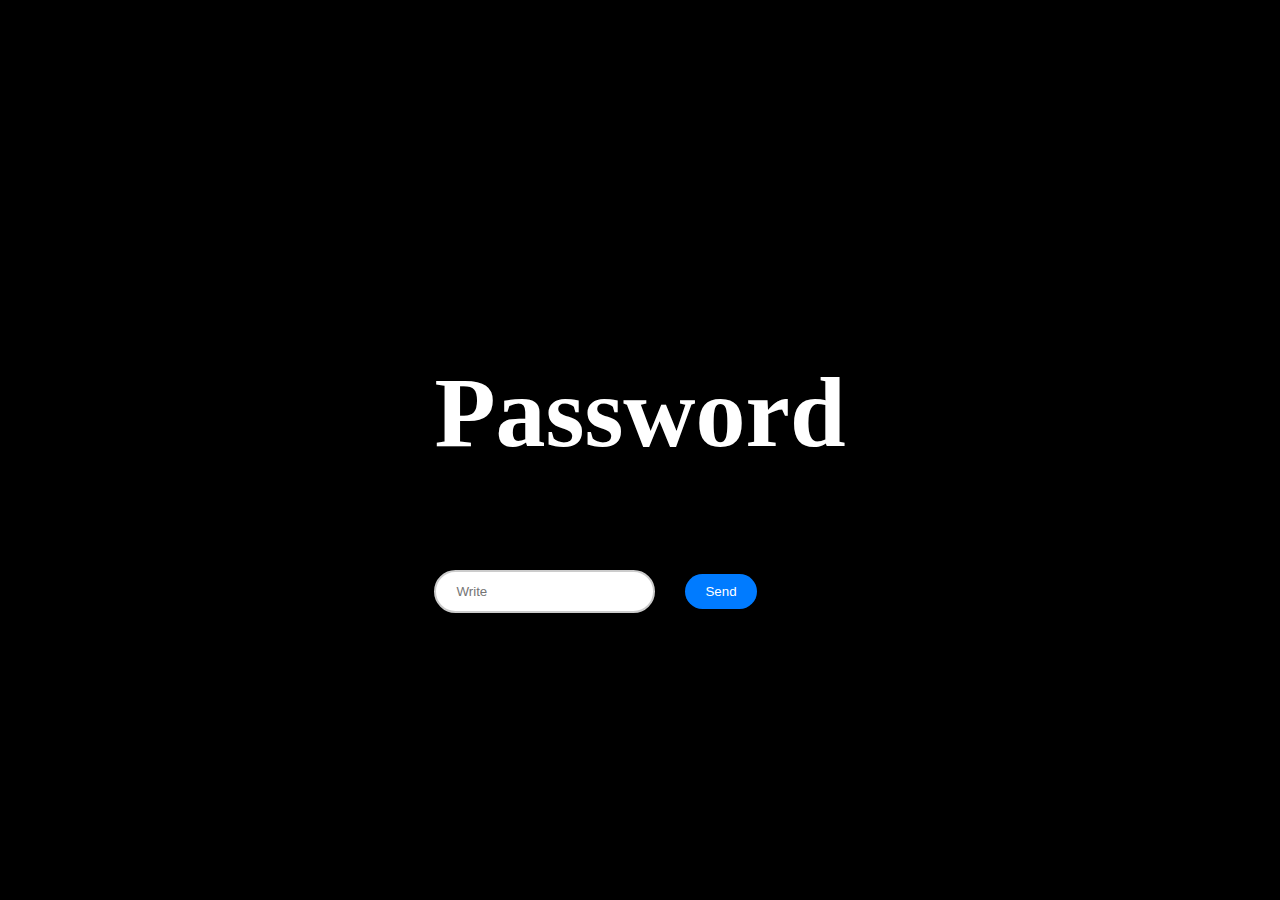
<file: index.html>
<!DOCTYPE html>
<html lang="en">
<head>
    <meta charset="UTF-8">
    <meta name="viewport" content="width=device-width, initial-scale=1.0">
    <title>Proofs</title>
    <link rel="stylesheet" href="Proofs.CSS">
</head>
<body>

    <div class="contenedor">
        <h1 class="texto-password">Password</h1>
        
        <div class="input-container">
            <input type="password" id="passwordInput" placeholder="Write">
            <button id="enviarBtn">Send</button>
        </div>

        <p id="mensajeError" style="color: red; font-size: 18px; margin-top: 15px; display: none;">Incorrect Password</p>
    </div>

    <script>
        // Usamos window.onload para asegurar que el navegador ya dibujó el botón
        window.onload = function() {
            const input = document.getElementById('passwordInput');
            const boton = document.getElementById('enviarBtn');
            const errorMsg = document.getElementById('mensajeError');

            function verificar() {
                const claveSecreta = "T3cHN0dIscoVerm3nt";
                const valor = input.value.trim(); // Quitamos espacios accidentales

                if (valor === claveSecreta) {
                    // Al impulsarte con la clave, la velocidad es total hacia la otra página
                    window.location.href = "Secrets.HTML";
                } else {
                    // Si falla, mostramos el mensaje de error en pantalla
                    errorMsg.style.display = "block";
                    input.value = ""; // Limpiamos la barra
                    input.focus();    // Ponemos el cursor listo para reintentar
                }
            }

            // Acción al hacer clic
            boton.onclick = verificar;

            // Acción al presionar Enter
            input.onkeydown = function(e) {
                if (e.key === "Enter") {
                    verificar();
                }
            };
        };
    </script>
</body>
</html>
</file>
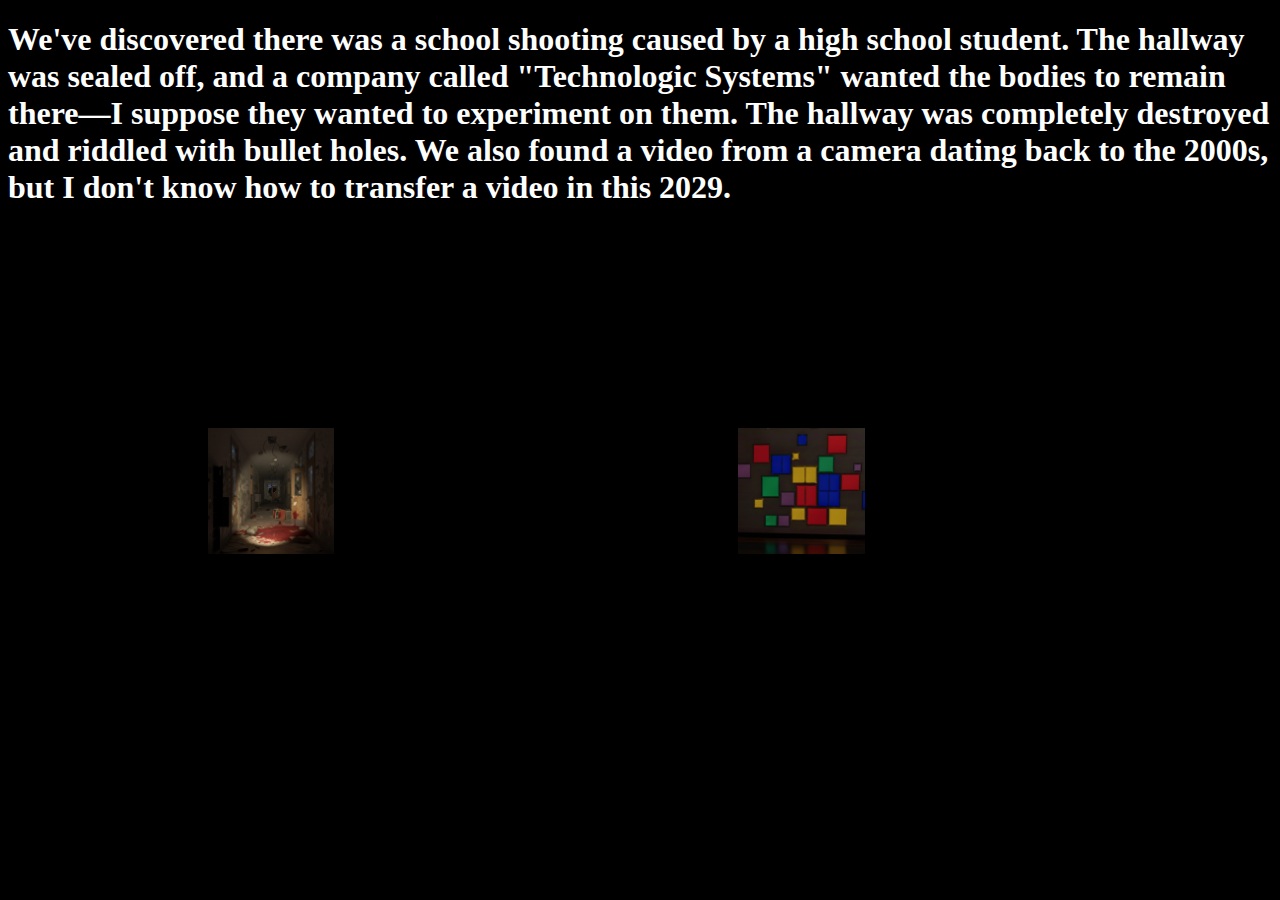
<file: School.html>
<!DOCTYPE html>
<html lang="en">
<head>
    <meta charset="UTF-8">
    <meta name="viewport" content="width=device-width, initial-scale=1.0">
    <title>School</title>
    <link rel="stylesheet" href="School.css">
</head>
<body>

       <div class="contenedor">
        <h1 class="Description">We've discovered there was a school shooting caused by a high school student. The hallway was sealed off, and a company called "Technologic Systems" wanted the bodies to remain there—I suppose they wanted to experiment on them. The hallway was completely destroyed and riddled with bullet holes. We also found a video from a  camera dating back to the 2000s, but I don't know how to transfer a video in this 2029. </h1>
            <img src="School.jpg" alt="" class="image">
            <img src="Glasses.jpg" alt="" class="Imagecristals">
<a href="Chapter_1_Behind the crystals.pdf" download class="boton-secreto">Download Chapter</a>
</body>
</html>
</file>
<file: Proofs.CSS>
body {
    background-color: rgb(0, 0, 0);
}

.contenedor {
color: white;
text-align: center;
font-size: 50px;
height: auto;
width: auto;
margin: 0px;
}

/* 1. Centramos el contenedor en la pantalla */
body {
  margin: 0;
  display: flex;
  justify-content: center;
  align-items: center;
  height: 100vh;
}

/* 2. Tu contenedor ahora estará en el centro */
.input-container {
  display: flex;
  gap: 100px;
  width: 90%;          /* Responsivo en móviles */
  max-width: 500px;
display: flex;
  gap: 30px;
  width: 90%;
  max-width: 50px;
  margin-top: 100px; 
  height: auto;
width: auto;
align-items: center;   /* No crece más de esto en PC */

}

/* 3. Tus estilos originales */
input {
  flex-grow: 1;        /* Importante: hace que el input ocupe el espacio */
  padding: 12px 20px;
  border: 2px solid #ccc;
  border-radius: 25px;
  outline: none;
  transition: all 0.3s ease;
}

input:focus {
  border-color: #007BFF;
  box-shadow: 0 0 8px rgba(0, 123, 255, 0.2);
  transform: scale(1.02);
}

button {
  padding: 10px 20px;
  background-color: #007BFF;
  color: white;
  border: none;
  border-radius: 25px;
  cursor: pointer;
  transition: background 0.3s;
  display: flex;
}

button:hover {
  background-color: #0056b3;

}
</file>
<file: School.css>
Body {
    background-color: black;
}

.Description {
    color: rgb(255, 255, 255);

}

.image {
    width: 10%; 
    padding: 200px;
}

.Imagecristals {
    width: 10%; 
    padding: 200px;
}
.boton-secreto {
    position: fixed;   /* Flota sobre las imágenes */
    bottom: 30px;      /* Distancia desde el suelo */
    left: 50%;         /* Centrado horizontal */
    transform: translateX(-50%);
    color: rgb(0, 0, 0);        /* Color para que lo veas ahora */
    font-family: 'Courier New', Courier, monospace;
    font-size: 20px;
    text-decoration: none;
    z-index: 1000;     /* Por encima de todo */
    background-color: rgba(0, 0, 0, 0.7); /* Fondo oscuro para que resalte */
    padding: 10px 20px;
    border: 1px solid rgb(0, 0, 0);
}
</file>
